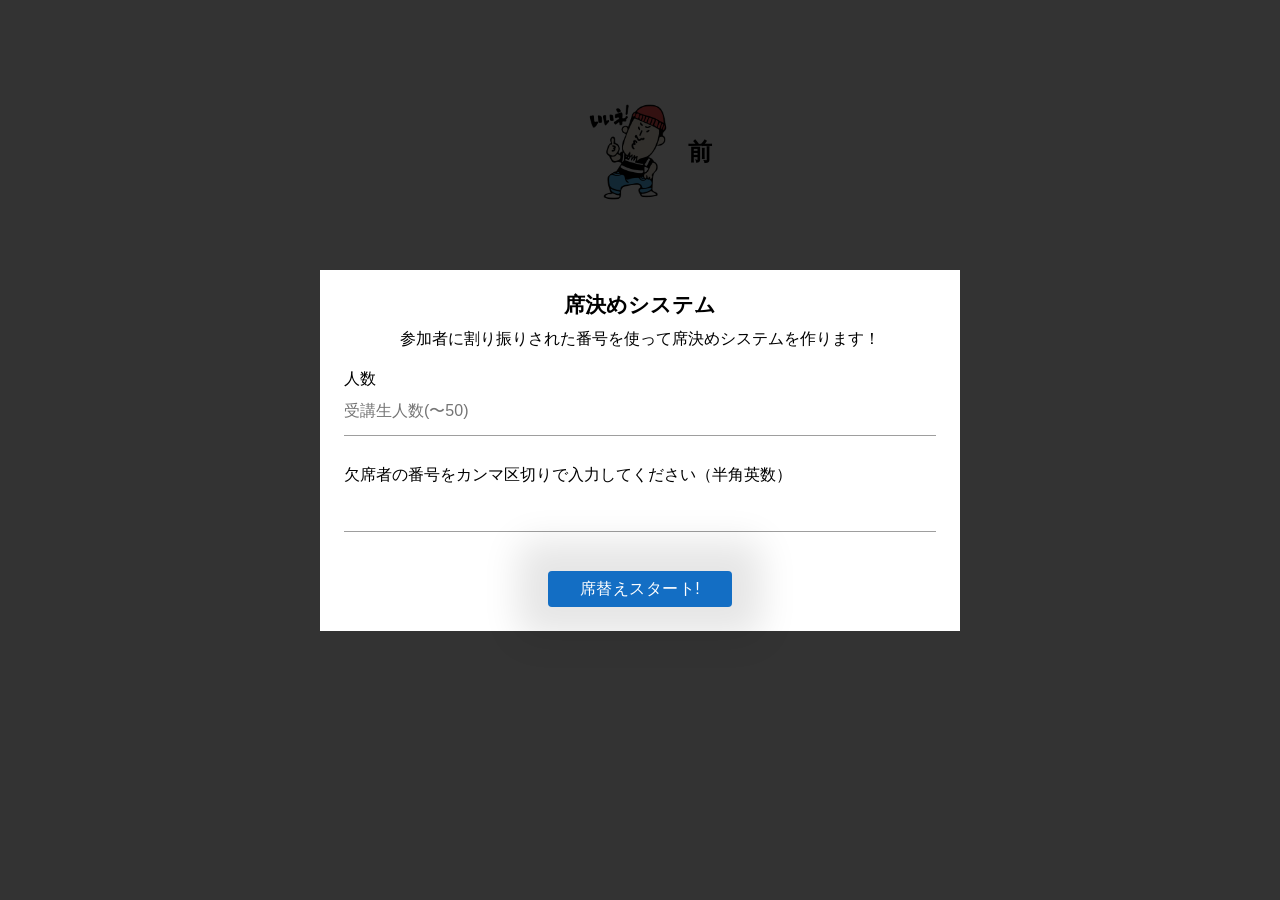
<file: index.html>
<!DOCTYPE html>
<html lang="ja">
  <head>
    <meta charset="UTF-8" />
    <meta http-equiv="X-UA-Compatible" content="IE=edge" />
    <meta name="viewport" content="width=device-width, initial-scale=1.0" />
    <title>席替えアプリ</title>
    <link rel="stylesheet" href="assets/css/reset.css" />
    <link rel="stylesheet" href="assets/css/style.css" />
  </head>
  <body>
    <div class="wrapper seat">
      <div class="seat__header">
        <img src="assets/images/stamp.png" width="120" height="104" alt="">前
      </div>
      <div id="seat" class="seat__body">
      </div>
    </div>
    <div class="c-overlay">
      <div class="c-overlay__inner">
        <div class="c-overlay__header">
            <h2 class="c-overlay__heading">席決めシステム</h2>
            <p>参加者に割り振りされた番号を使って席決めシステムを作ります！</p>
        </div>
        <div class="c-overlay__body">
            <ul class="p-seat-setting">
                <li class="p-seat-setting__item">
                    <label for="studentNumber">人数</label>
                    <input type="number" value="" min="1" max="50" placeholder="受講生人数(〜50)" class="input-field" id="studentNumber" name="studentNumber">
                </li>
  
                <li class="p-seat-setting__item">
                    <label for="absence">欠席者の番号をカンマ区切りで入力してください（半角英数）</label>
                    <input type="text" name="absence" id="absence" class="input-field">
                </li>
            </ul>
        </div>
        <div class="c-overlay__footer">
            <div class="text-center">
                <button class="btn" id="btn-start">席替えスタート!</button>
            </div>
        </div>
      </div>
    </div>
  </body>
  <script src="assets/js/script.js"></script>
</html>
</file>
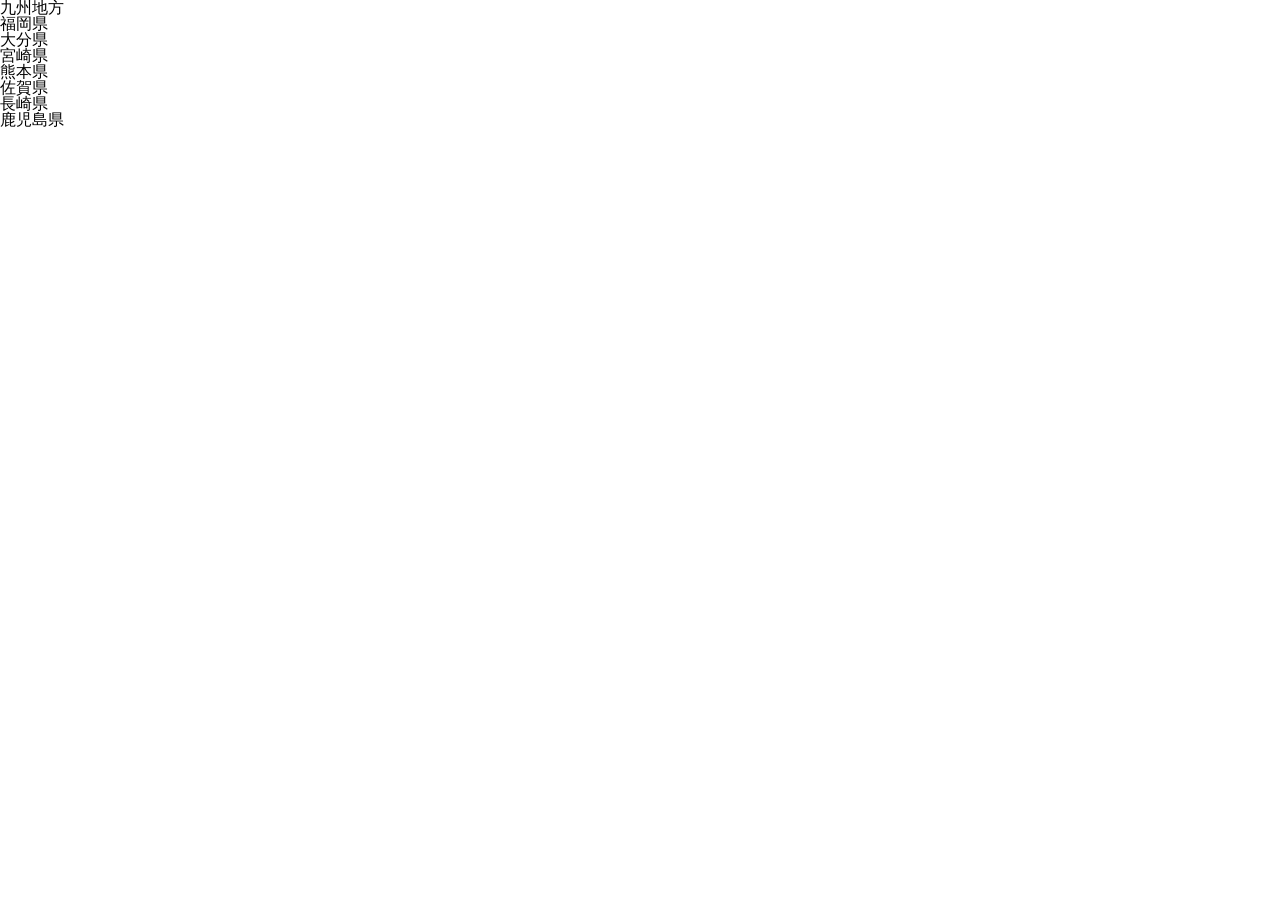
<file: 3-2.html>
<!DOCTYPE html>
<html lang="en">
  <head>
    <meta charset="UTF-8" />
    <meta http-equiv="X-UA-Compatible" content="IE=edge" />
    <meta name="viewport" content="width=device-width, initial-scale=1.0" />
    <title>3-2で使用するHTMLファイル</title>
    <link rel="stylesheet" href="assets/css/reset.css" />
    <link rel="stylesheet" href="assets/css/style.css" />
  </head>
  <body>
    <h2>九州地方</h2>
    <ul id="prefecture-list">
      <li id="fukuoka"></li>
      <li id="oita"></li>
      <li id="miyazaki"></li>
      <li id="kumamoto"></li>
      <li id="saga"></li>
      <li id="nagasaki"></li>
      <li id="kagoshima"></li>
    </ul>
    <script src="assets/js/3-2.js"></script>
  </body>
</html>
</file>
<file: assets/css/style.css>
@charset "UTF-8";

html,
body {
  font-family: GillSans, Calibri, Trebuchet, Hiragino Kaku Gothic ProN,
    Hiragino Sans, ヒラギノ角ゴ ProN W3, Arial, メイリオ, Meiryo, sans-serif;
  }
  
  /**
  * 
  * ここから下に教材でレクチャーされたCSSを追加
  *
  **/
  
  .wrapper{
    max-width: 560px;
    margin: auto;
  }

  .seat{
    padding: 100px 0 0;
  }

  .seat__item{
    width: 80px;
    height: 80px;
    display: flex;
    justify-content: center;
    align-items: center;
    background-color: #5ac4fe;
    color: #fff;
    font-size: 24px;
  }

  .seat__header{
    display: flex;
    justify-content: center;
    align-items: center;
    font-weight: bold;
    margin-bottom: 48px;
    text-align: center;
    font-size: 24px;
  }

  .seat__body{
    display: flex;
    flex-wrap: wrap;
    gap: 16px;
  }

  .c-overlay.is-closed {
    display: none;
  }

  .text-center{
    text-align: center;
  }

  .btn{
    text-decoration: none;
    color: #fff;
    background-color: #136ec4;
    text-align: center;
    letter-spacing: 0.5px;
    transition: 0.2s ease-out;
    cursor: pointer;
    border: none;
    border-radius: 4px;
    display: inline-block;
    height: 36px;
    font-size: 16px;
    line-height: 36px;
    outline: 0;
    padding: 0 2rem;
    box-shadow: 0 0 36px 30px rgb(0 0 0 / 10%);
    text-transform: uppercase;
    vertical-align: middle;
    -webkit-tap-highlight-color: transparent;
  }

  .c-overlay {
    position: fixed;
    top: 0;
    left: 0;
    width: 100%;
    height: 100%;
    background-color: rgba(0, 0, 0, 0.8);
    display: flex;
    justify-content: center;
    align-items: center;
}

.c-overlay__inner {
  box-sizing: border-box;
  position: absolute;
  max-width: 640px;
  width: 100%;
  padding: 24px 24px;
  background-color: #fff;
}

.c-overlay__header {
  margin-bottom: 24px;
  text-align: center;
}

.c-overlay__heading {
  margin-bottom: 16px;
  font-size: 21px;
  font-weight: bold;
}

.c-overlay__footer {
  margin-top: 24px;
}

/**
*  設定画面
*/

.p-seat-setting__item {
  margin-top: 16px;
}

.input-field {
  background-color: transparent;
  border: none;
  border-bottom: 1px solid #9e9e9e;
  border-radius: 0;
  outline: none;
  height: 3rem;
  width: 100%;
  font-size: 1rem;
  margin: 0 0 15px 0;
  padding: 0;
  box-shadow: none;
  box-sizing: content-box;
  transition: all 0.3s;
}
</file>
